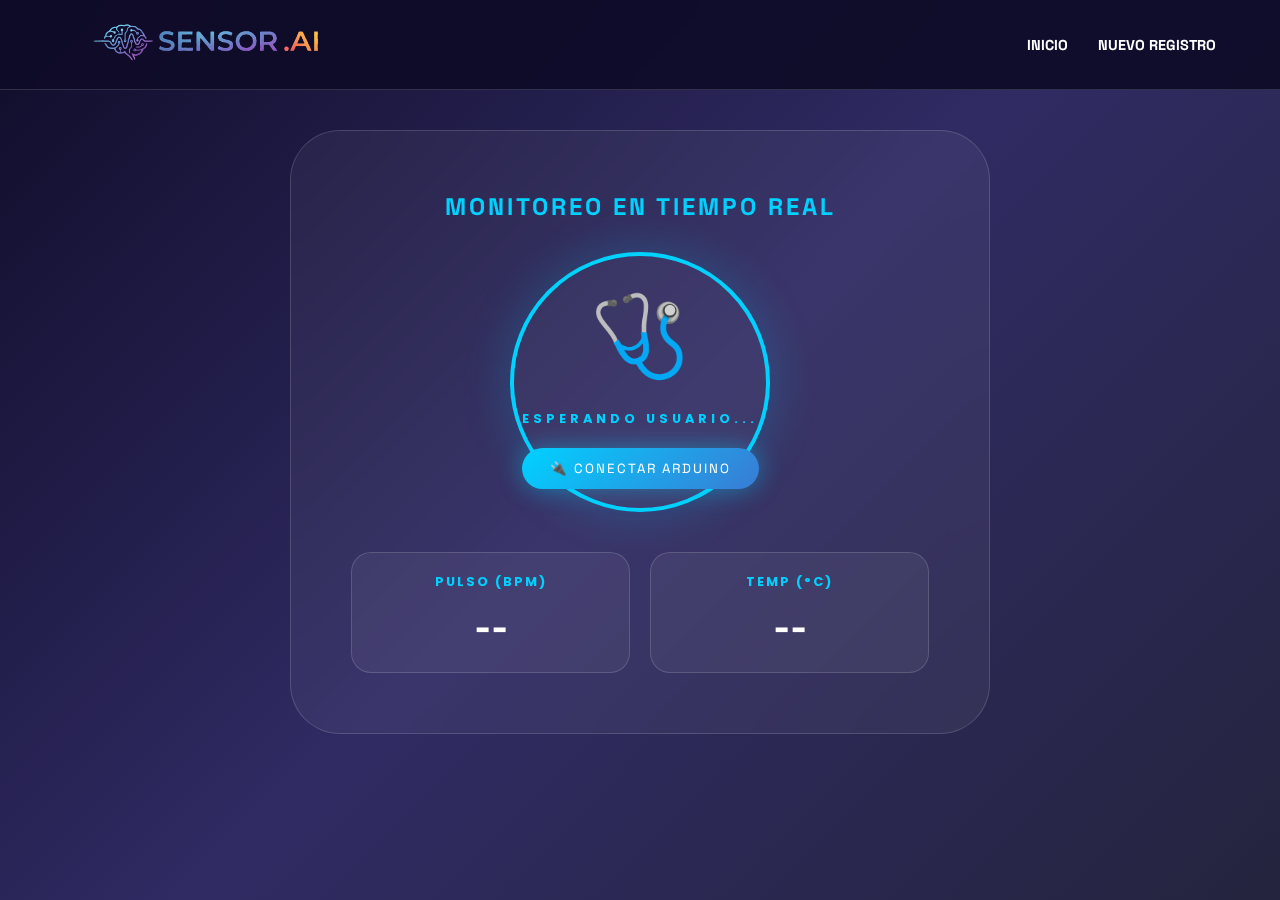
<file: Monitor.html>
<!DOCTYPE html>
<html lang="es">
<head>
    <meta charset="UTF-8">
    <meta name="viewport" content="width=device-width, initial-scale=1.0">
    <title>Sensor .AI | Monitor en Vivo</title>
    
    <link rel="icon" href="logo.png" type="image/png">
    <link rel="preconnect" href="https://fonts.googleapis.com">
    <link rel="preconnect" href="https://fonts.gstatic.com" crossorigin>
    <link href="https://fonts.googleapis.com/css2?family=Poppins:wght@300;400;600&family=Space+Grotesk:wght@500;700&display=swap" rel="stylesheet">

    <style>
        :root {
            --bg-body: #0f0c29;
            --glass: rgba(255, 255, 255, 0.05);
            --glass-border: rgba(255, 255, 255, 0.15);
            --primary: #00d2ff;
            --secondary: #3a7bd5;
            --estres: #ff416c;
            --relajado: #00f2fe;
            --alegria: #f9d423;
            --text: #ffffff;
            --font-heading: 'Space Grotesk', sans-serif;
            --font-body: 'Poppins', sans-serif;
        }

        * { margin: 0; padding: 0; box-sizing: border-box; }

        body {
            font-family: var(--font-body);
            background: linear-gradient(135deg, #0f0c29, #302b63, #24243e);
            color: var(--text);
            min-height: 100vh;
        }

        header {
            background: rgba(15, 12, 41, 0.95);
            backdrop-filter: blur(15px);
            border-bottom: 1px solid var(--glass-border);
            padding: 0 5%;
            display: flex;
            align-items: center;
            justify-content: space-between;
            position: sticky;
            top: 0;
            z-index: 1000;
            height: 90px; /* Altura para logo de 120px */
        }

        .logo-img { height: 120px; width: auto; transition: 0.3s; }

        nav ul { display: flex; list-style: none; gap: 30px; }
        nav a { color: white; text-decoration: none; font-family: var(--font-heading); font-size: 0.9rem; font-weight: 700; text-transform: uppercase; }

        .container { padding: 40px 5%; display: flex; flex-direction: column; align-items: center; }

        /* --- Monitor Central (Solo Pulso y Temp) --- */
        .monitor-display { 
            background: var(--glass); 
            border: 1px solid var(--glass-border); 
            backdrop-filter: blur(15px); 
            padding: 60px; 
            border-radius: 50px; 
            display: flex; 
            flex-direction: column; 
            align-items: center; 
            width: 100%; 
            max-width: 700px;
        }

        .main-circle {
            width: 260px; height: 260px; border-radius: 50%;
            background: rgba(255,255,255,0.03); border: 4px solid var(--primary);
            display: flex; flex-direction: column; align-items: center; justify-content: center;
            box-shadow: 0 0 50px rgba(0, 210, 255, 0.2);
            margin-bottom: 40px; transition: 0.8s;
        }

        .emoji-live { font-size: 80px; }
        .stats-grid { display: grid; grid-template-columns: 1fr 1fr; gap: 20px; width: 100%; }
        .stat-box { background: rgba(255,255,255,0.05); padding: 20px; border-radius: 20px; border: 1px solid var(--glass-border); text-align: center; }
        .stat-box p { font-size: 0.8rem; font-weight: 700; color: var(--primary); letter-spacing: 2px; margin-bottom: 10px; }
        .stat-val { font-size: 2.5rem; font-family: var(--font-heading); font-weight: 700; }

        .floating-emoji { position: absolute; pointer-events: none; z-index: 100; animation: fly-up 2.5s ease-out forwards; }
        @keyframes fly-up { 0% { transform: translateY(0) scale(0.5); opacity: 0; } 20% { opacity: 1; } 100% { transform: translateY(-350px) rotate(360deg) scale(1.5); opacity: 0; } }
        #btnConectar {
    margin-top: 20px;
    padding: 12px 28px;
    border-radius: 40px;
    border: none;
    font-family: var(--font-heading);
    letter-spacing: 2px;
    background: linear-gradient(135deg, #00d2ff, #3a7bd5);
    color: white;
    cursor: pointer;
    box-shadow: 0 0 25px #00d2ff66;
    transition: 0.3s;
}

#btnConectar:hover {
    transform: scale(1.08);
}

    </style>

</head>
<body>

    <header>
        <a href="index.html">
            <img src="sensor .ai.png" alt="Logo" class="logo-img">
        </a>
        <nav>
            <ul>
                <li><a href="Detector.html">Inicio</a></li>
                <li><a href="Registro.html">Nuevo Registro</a></li>
            </ul>
        </nav>
    </header>

    <main class="container">
        <div class="monitor-display">
            <h2 style="margin-bottom: 30px; font-family: var(--font-heading); text-transform: uppercase; letter-spacing: 3px; color: var(--primary);">Monitoreo en Tiempo Real</h2>
            
            <div id="circulo" class="main-circle">
                <div id="emoji" class="emoji-live">🩺</div>
                <h3 id="etiqueta" style="margin-top: 15px; font-size: 0.8rem; letter-spacing: 4px; color: var(--primary);">CONECTANDO...</h3>
                <button id="btnConectar" onclick="conectarArduino()">
    🔌 CONECTAR ARDUINO
</button>

            </div>

            <div class="stats-grid">
                <div class="stat-box"><p>PULSO (BPM)</p><div class="stat-val" id="bpm">--</div></div>
                <div class="stat-box"><p>TEMP (°C)</p><div class="stat-val"><span id="val-temp">--</span></div></div>
            </div>
        </div>
    </main>

<script>
let port;
let reader;
let buffer = "";

const circulo = document.getElementById('circulo');
const emojiPrincipal = document.getElementById('emoji');
const etiqueta = document.getElementById('etiqueta');

// Estado inicial
etiqueta.innerText = "ESPERANDO USUARIO...";
etiqueta.style.color = "var(--primary)";

async function conectarArduino() {
    try {
        etiqueta.innerText = "VINCULANDO...";
        etiqueta.style.color = "var(--primary)";

        port = await navigator.serial.requestPort();
        await port.open({ baudRate: 9600 });

        reader = port.readable.getReader();

        etiqueta.innerText = "SISTEMA ACTIVO";
        leerDatos();

    } catch (error) {
        etiqueta.innerText = "ERROR DE CONEXIÓN";
        etiqueta.style.color = "red";
        console.error(error);
    }
}

async function leerDatos() {
    const decoder = new TextDecoder();

    while (true) {
        const { value, done } = await reader.read();
        if (done) break;

        buffer += decoder.decode(value);

        if (buffer.includes("\n")) {
            const lineas = buffer.split("\n");
            buffer = lineas.pop();

            lineas.forEach(linea => procesarLinea(linea.trim()));
        }
    }
}

function procesarLinea(linea) {
    let partes = linea.split(";");

    let bpm = null;
    let temp = null;
    let emocion = "NEUTRO";

    partes.forEach(p => {
        if (p.startsWith("LPM=")) bpm = parseInt(p.replace("LPM=", ""));
        if (p.startsWith("TEMP=")) temp = parseFloat(p.replace("TEMP=", ""));
        if (p.startsWith("EMOCION=")) emocion = p.replace("EMOCION=", "").toUpperCase();
    });

    if (isNaN(bpm) || isNaN(temp)) return;

    document.getElementById('bpm').innerText = bpm;
    document.getElementById('val-temp').innerText = temp.toFixed(1);

    let color = "";
    let icon = "";

    switch (emocion) {
        case "ESTRES":
            color = "var(--estres)";
            icon = "😡";
            etiqueta.innerText = "ESTRÉS";
            break;

        case "ALEGRIA":
            color = "var(--alegria)";
            icon = "😊";
            etiqueta.innerText = "ALEGRÍA";
            break;

        case "RELAJADO":
            color = "var(--relajado)";
            icon = "🧘";
            etiqueta.innerText = "RELAJADO";
            break;

        default:
            color = "var(--neutral)";
            icon = "😐";
            etiqueta.innerText = "NEUTRAL";
    }

    circulo.style.borderColor = color;
    circulo.style.boxShadow = `0 0 50px ${color}66`;
    emojiPrincipal.innerText = icon;
    etiqueta.style.color = color;
}
</script>


</body>
</html>
</file>
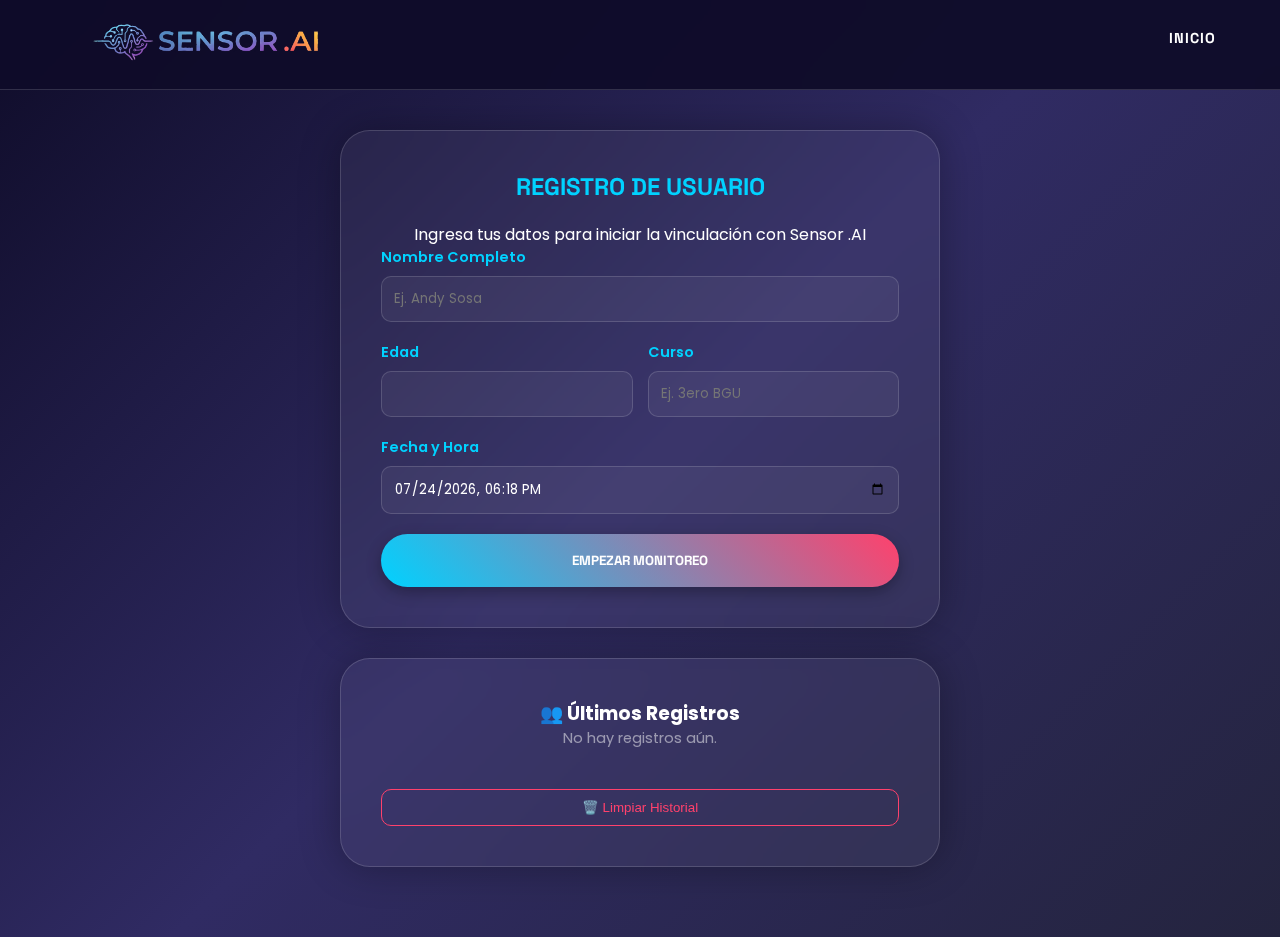
<file: Registro.html>
<!DOCTYPE html>
<html lang="es">
<head>
    <meta charset="UTF-8">
    <meta name="viewport" content="width=device-width, initial-scale=1.0">
    <title>Sensor .AI | Registro</title>
    <link rel="icon" href='logo.png'type="image/png">
    <link rel="stylesheet" href="Estilos.css">
    <link rel="preconnect" href="https://fonts.googleapis.com">
    <link rel="preconnect" href="https://fonts.gstatic.com" crossorigin>
    <link href="https://fonts.googleapis.com/css2?family=Poppins:wght@300;400;600&family=Space+Grotesk:wght@500;700&display=swap" rel="stylesheet">
</head>
<body>

<header>
    <a href="Detector.html">
        <img src='sensor .ai.png' alt="Sensor .AI Logo" class="logo-img">
    </a>
    <nav>
        <ul>
            <li><a href="Detector.html">Inicio</a></li>
        </ul>
        <div id="controles-historial" style="text-align: center; margin-top: 15px;">
</div>
    </nav>
</header>

    <section class="container">
        <div class="registro-card">
            <h2>Registro de Usuario</h2>
            <p>Ingresa tus datos para iniciar la vinculación con Sensor .AI</p>
            
            <form id="form-registro">
                <div class="input-group">
                    <label for="nombre">Nombre Completo</label>
                    <input type="text" id="nombre" placeholder="Ej. Andy Sosa" required>
                </div>
                
                <div class="row">
                    <div class="input-group">
                        <label for="edad">Edad</label>
                        <input type="number" id="edad" required>
                    </div>
                    <div class="input-group">
                        <label for="curso">Curso</label>
                        <input type="text" id="curso" placeholder="Ej. 3ero BGU" required>
                    </div>
                </div>

                <div class="input-group">
                    <label for="fecha-hora">Fecha y Hora</label>
                    <input type="datetime-local" id="fecha-hora" required>
                </div>

                <button type="submit" class="btn-glow">Empezar Monitoreo</button>
            </form>
        </div>

        <div id="historial-global" class="history-card">
            <h3>👥 Últimos Registros</h3>
            <ul id="lista-global-usuarios"></ul>
            
            <div id="controles-historial">
    <button id="btn-mostrar-mas" class="btn-toggle" style="display: none;" onclick="verMas()">
        🔽 Ver todos los registros
    </button>
    <button id="btn-volver" class="btn-toggle" style="display: none;" onclick="volverAlInicio()">
        ⬆️ Ocultar antiguos
    </button>
</div>

            <button onclick="limpiarHistorial()" class="btn-borrar" style="margin-top: 20px;">🗑️ Limpiar Historial</button>
        </div>  
    </section>

    <script src="Script.js"></script>
</body>
</html>
</file>
<file: Estilos.css>
:root {
    --bg-body: #0f0c29;
    --glass: rgba(255, 255, 255, 0.05);
    --glass-border: rgba(255, 255, 255, 0.15);
    --primary: #00d2ff;
    --secondary: #3a7bd5;
    --estres: #ff416c;
    --text: #ffffff;
    --font-heading: 'Space Grotesk', sans-serif;
    --font-body: 'Poppins', sans-serif;
}

* { margin: 0; padding: 0; box-sizing: border-box; }

body {
    font-family: var(--font-body);
    background: linear-gradient(135deg, #0f0c29, #302b63, #24243e);
    color: var(--text);
    min-height: 100vh;
}

/* --- Header --- */
header {
    background: rgba(15, 12, 41, 0.95);
    backdrop-filter: blur(15px);
    border-bottom: 1px solid var(--glass-border);
    padding: 0 5%;
    display: flex;
    align-items: center;
    justify-content: space-between;
    position: sticky;
    top: 0;
    z-index: 1000;
    height: 90px;
}

.logo-img { height: 120px; width: auto; transition: 0.3s; }
.logo-img:hover { transform: scale(1.05); }

nav ul { display: flex; list-style: none; gap: 30px; }
nav a { color: white; text-decoration: none; font-family: var(--font-heading); font-size: 0.9rem; font-weight: 700; text-transform: uppercase; letter-spacing: 1px; }

/* --- Tarjeta --- */
.container { padding: 40px 5%; display: flex; flex-direction: column; align-items: center; }

.registro-card, .history-card {
    background: var(--glass);
    border: 1px solid var(--glass-border);
    backdrop-filter: blur(15px);
    padding: 40px;
    border-radius: 30px;
    width: 100%;
    max-width: 600px;
    box-shadow: 0 0 40px rgba(0,0,0,0.3);
    margin-bottom: 30px;
    text-align: center;
}

h2 { font-family: var(--font-heading); color: var(--primary); margin-bottom: 20px; text-transform: uppercase; }

.row { display: grid; grid-template-columns: 1fr 1fr; gap: 15px; }

.input-group { margin-bottom: 20px; text-align: left; }
label { display: block; margin-bottom: 8px; font-size: 0.9rem; color: var(--primary); font-weight: 600; }

input {
    width: 100%;
    padding: 12px;
    background: rgba(255, 255, 255, 0.05);
    border: 1px solid var(--glass-border);
    border-radius: 10px;
    color: white;
    font-family: var(--font-body);
}

/* --- Botón Neón --- */
.btn-glow {
    width: 100%;
    background: linear-gradient(45deg, var(--primary), var(--estres));
    border: none;
    padding: 18px;
    border-radius: 50px;
    color: white;
    font-weight: 700;
    font-family: var(--font-heading);
    text-transform: uppercase;
    cursor: pointer;
    transition: 0.4s;
    box-shadow: 0 5px 15px rgba(0, 0, 0, 0.3);
}

.btn-glow:hover {
    transform: scale(1.02) translateY(-3px);
    box-shadow: 0 0 40px var(--estres);
}

.btn-borrar {
    margin-top: 15px;
    background: transparent;
    color: var(--estres);
    border: 1px solid var(--estres);
    padding: 10px;
    border-radius: 10px;
    cursor: pointer;
    width: 100%;
}
/* --- Botones de Control de Lista (Ver más / Volver) --- */
#controles-historial {
    display: flex;
    justify-content: center;
    gap: 15px;
    margin-top: 20px;
}

.btn-toggle {
    background: rgba(0, 210, 255, 0.1); /* Fondo sutil */
    border: 1px solid var(--primary);
    color: var(--primary);
    padding: 8px 20px;
    border-radius: 20px;
    font-family: var(--font-body);
    font-size: 0.85rem;
    cursor: pointer;
    transition: all 0.3s ease;
    display: flex;
    align-items: center;
    gap: 5px;
}

.btn-toggle:hover {
    background: var(--primary);
    color: #0f0c29; /* Texto oscuro al hacer hover */
    box-shadow: 0 0 15px rgba(0, 210, 255, 0.4);
    transform: translateY(-2px);
}
</file>
